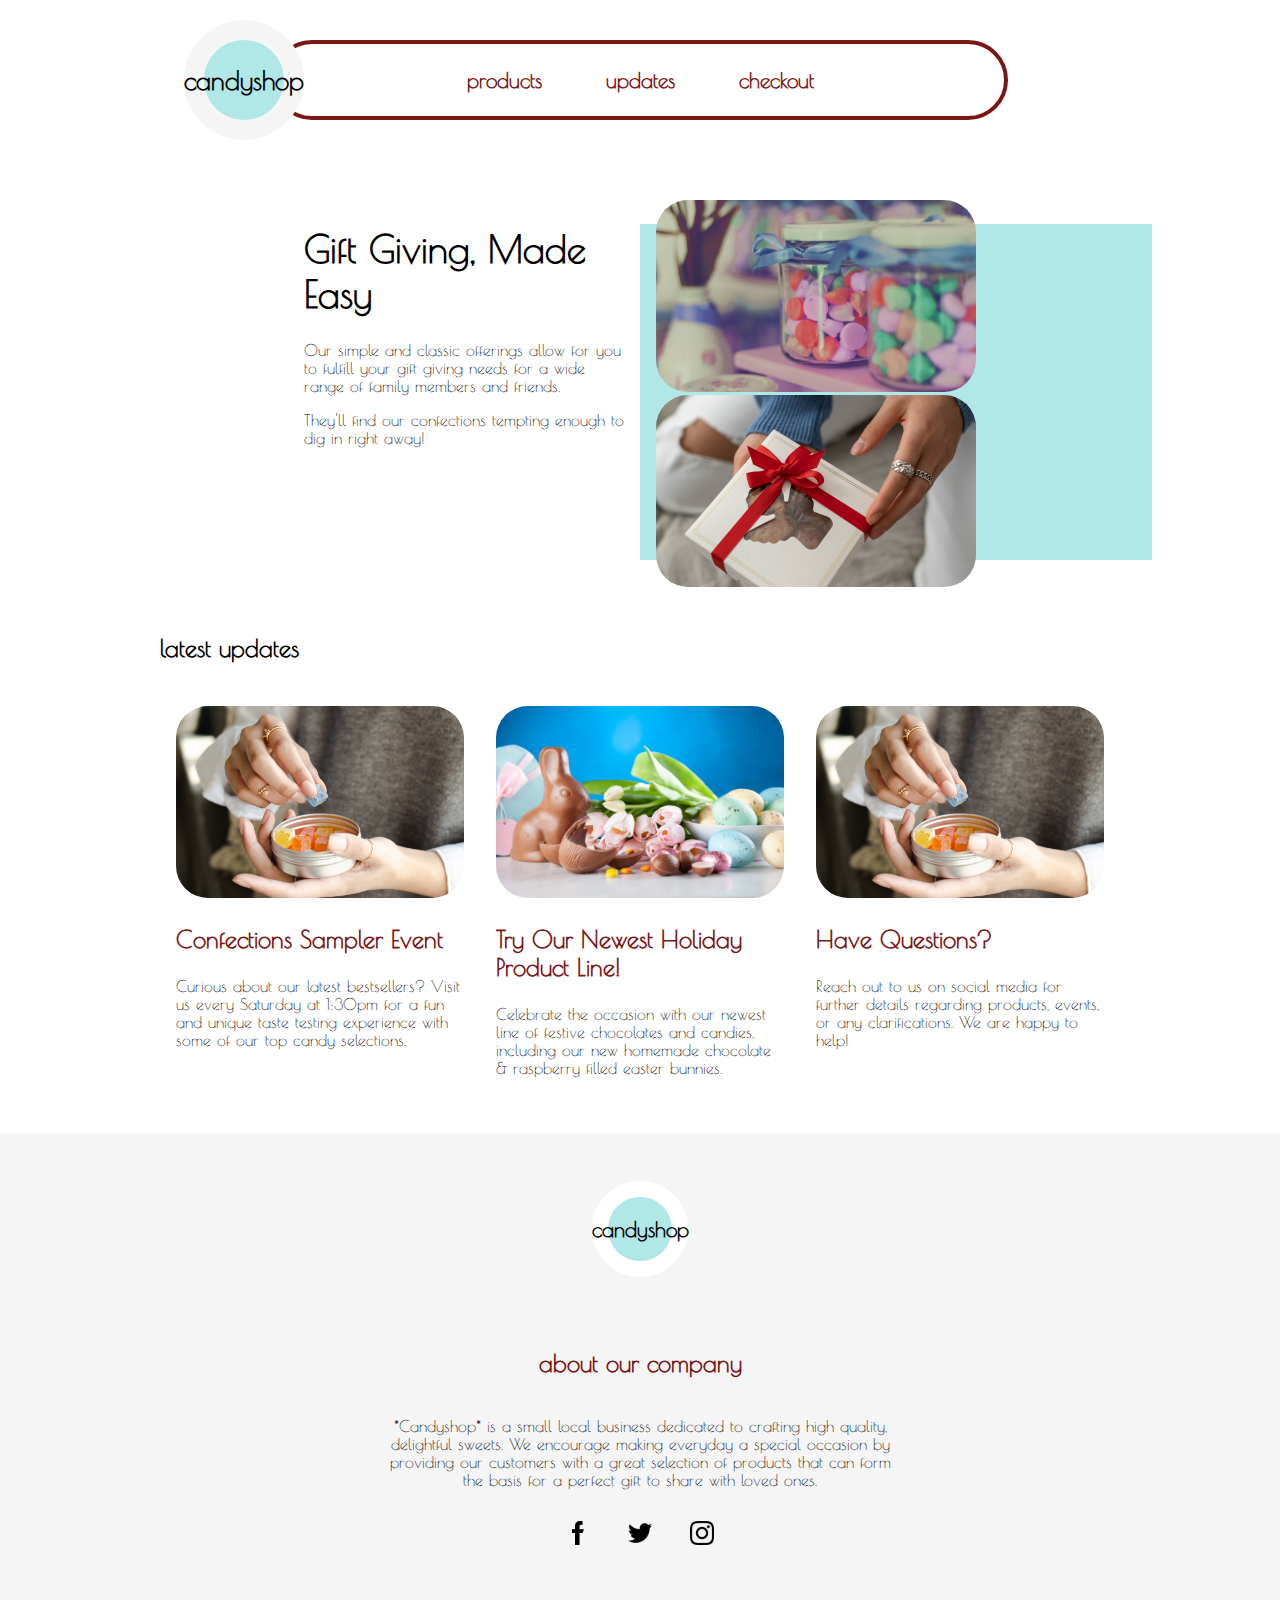
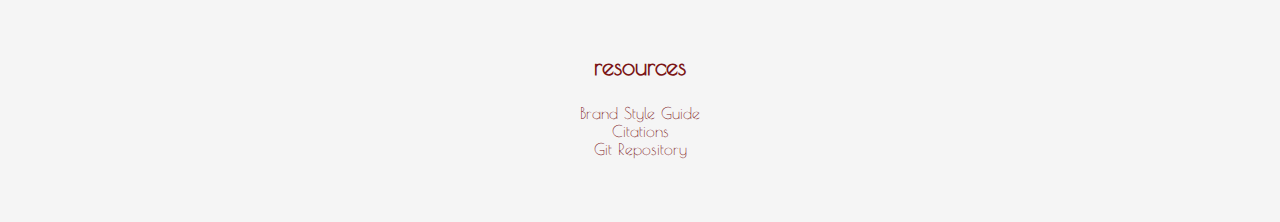
<file: 339_P02/index.html>
<!DOCTYPE html>
<html lang="en">

<head>
    <meta charset="utf-8">
    <meta name="viewport" content="width=device-width, initial-scale=1.0">
    <title>Candyshop IAT339</title>
    <link href="css/main.css" rel="stylesheet">
    <link href="css/fonts.css" rel="stylesheet">
</head>

<body>
    <header>
        <nav> 
            <a class = logo-link href="index.html">candyshop</a>
            <div class = nav-decoration>
                <a class = nav-link href="product_listing.html">products</a>
                <a class = nav-link href="index.html#updates">updates</a>
                <a class = nav-link href="checkout.html">checkout</a>
            </div>
        </nav>
    </header>

    <div class = "sidePadding">

    <div class = "container">
        <div class = index-shape></div>
        <section class="index-item">
          <h1>Gift Giving, Made Easy</h1>
          <p>Our simple and classic offerings allow for you to fulfill your gift giving needs for a wide range of family members and friends.</p>
          <p>They'll find our confections tempting enough to dig in right away!</p>
        </section>
        <section class="index-item">
            <img class=image-index src="img/candy_jars.jpg" alt="A table of small jars full of colourful candy">
            <img class=image-index src="img/giftbox.jpg" alt="A person holding out a gift box wrapped in a red bow">
        </section>
    </div>

    <!-- company updates & events section -->
    <section id = updates>
    <h2>latest updates</h2>

        <div class = "container">
            <section class="index-item">
                <img class=image-index src="img/person_holding_candyJar.jpg" alt="A guest holding a jar of gummies.">
                <h3>Confections Sampler Event</h3>
                <p>Curious about our latest bestsellers? Visit us every Saturday at 1:30pm for a fun and unique taste testing experience with some of our top candy selections.</p>
              </section>
        <section class="index-item">
            <img class=image-index src="img/easter_candy.jpg" alt="Product display of easter candy, such as chocolate eggs and a bunny">
            <h3>Try Our Newest Holiday Product Line!</h3>
            <p>Celebrate the occasion with our newest line of festive chocolates and candies, including our new homemade chocolate & raspberry filled easter bunnies.</p>
          </section>
          <section class="index-item">
            <img class=image-index src="img/person_holding_candyJar.jpg" alt="A guest holding a jar of gummies.">
            <h3>Have Questions?</h3>
            <p>Reach out to us on social media for further details regarding products, events, or any clarifications. We are happy to help! </p>
          </section>
    </div>
    </section>

    </div>

    <section class = footer-container>
        <a class = "logo-link-footer footer-item" href="index.html">candyshop</a>
        <h3 class = footer-item>about our company</h3>
        <p class = footer-item>*Candyshop* is a small local business dedicated to crafting high quality, delightful sweets. We encourage making everyday a special occasion by providing our customers with a great selection of products that can form the basis for a perfect gift to share with loved ones.</p>
        <div class = footer-item>
            <a href="https://www.flaticon.com/free-icons/facebook" title="facebook"><img class = footer-contactinfo src = "img/social-media-icons/facebook.png" alt = "Facebook icons created by Pixel perfect - Flaticon"></a>
            <a href="https://www.flaticon.com/free-icons/twitter" title="twitter"><img class = footer-contactinfo src = "img/social-media-icons/twitter.png" alt = "Twitter icons created by Pixel perfect - Flaticon"></a>
            <a href="https://www.flaticon.com/free-icons/instagram" title="instagram"><img class = footer-contactinfo src = "img/social-media-icons/instagram.png" alt = "Instagram icons created by Pixel perfect - Flaticon"></a>
        </div>
        <div class = spacer></div>
        <h3 class = footer-item>resources</h3>
        <a class = "footer-item text-link" href="styleguide.html">Brand Style Guide</a>
        <a class = "footer-item text-link" href="styleguide.html#citations">Citations</a>
        <a class = "footer-item text-link" href="https://github.com/jc8880/IAT339.git">Git Repository</a>
        <div class = spacer></div>
    </section>
</body>

</html>
</file>
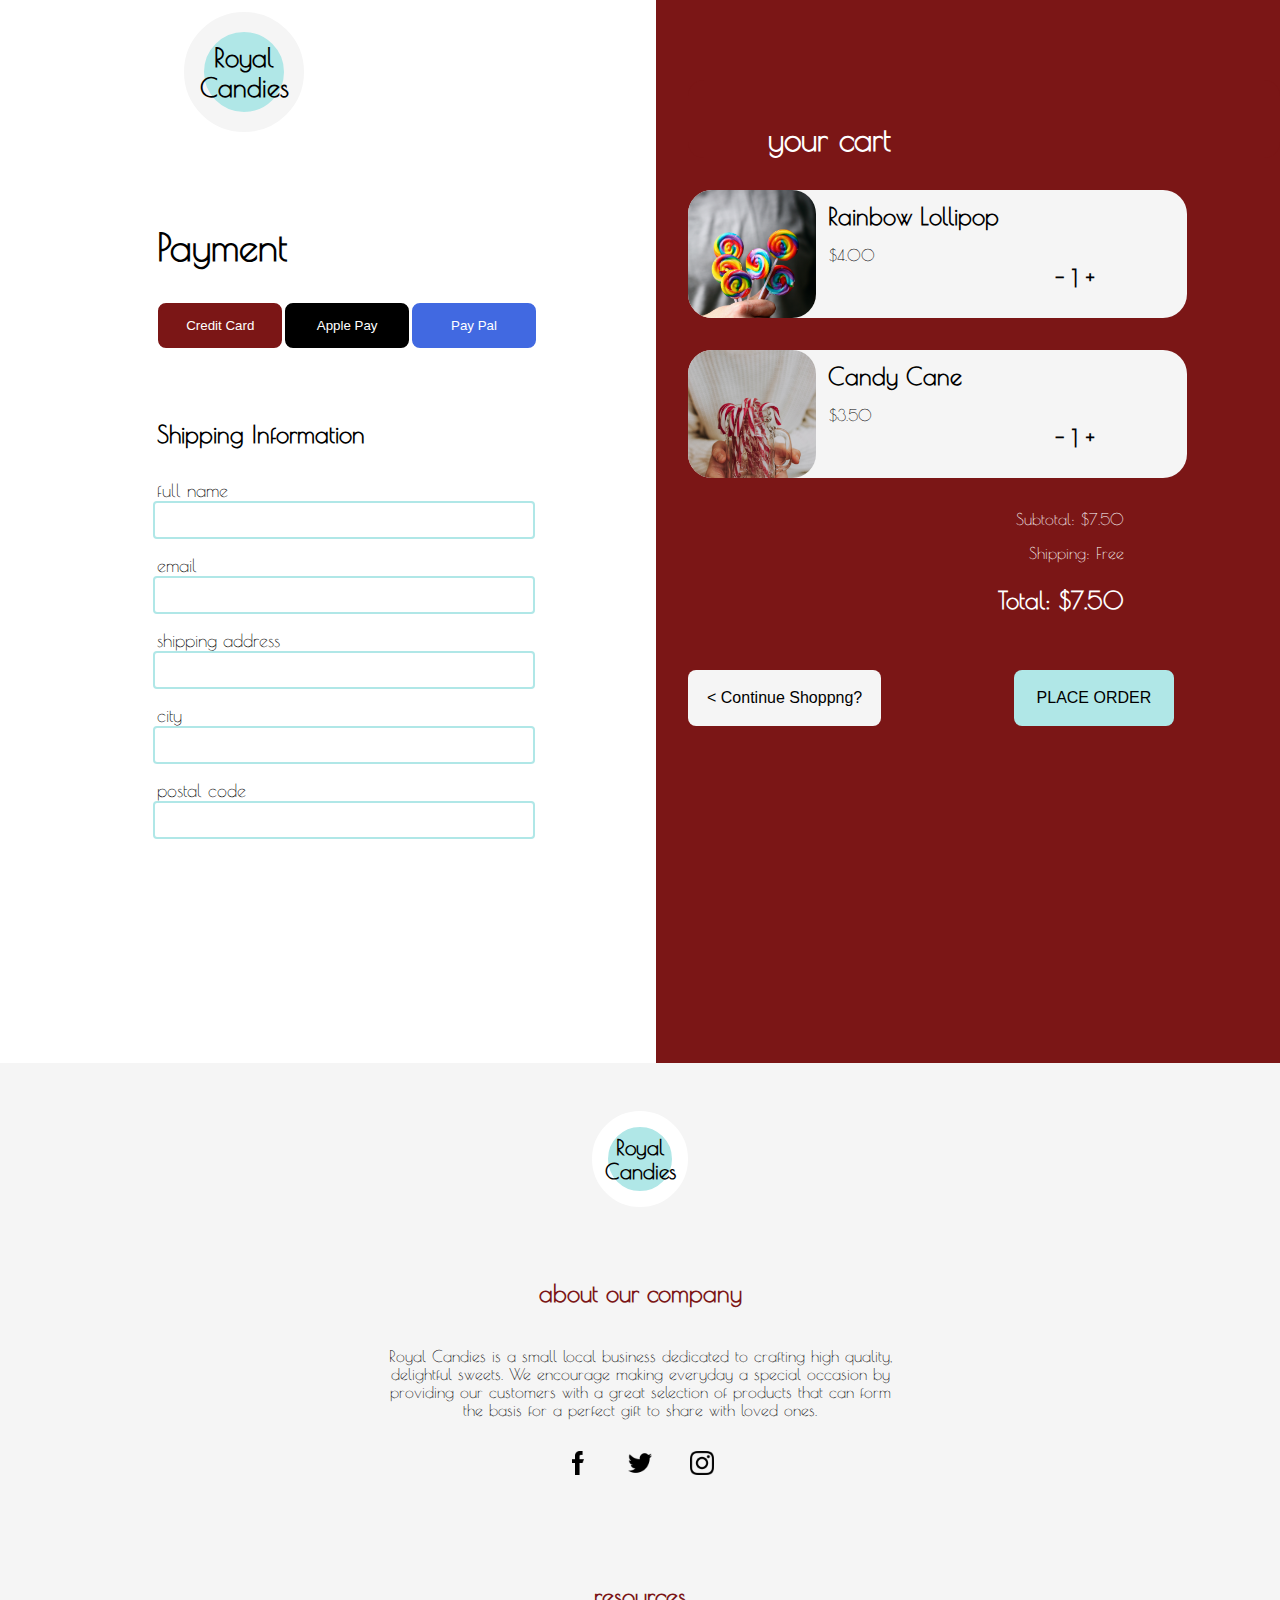
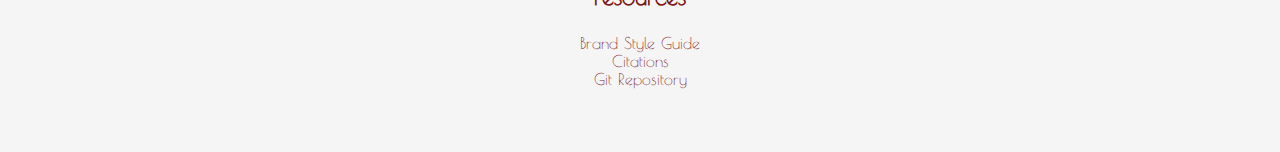
<file: 339_P02/checkout.html>
<!DOCTYPE html>
<html lang="en">

<head>
    <meta charset="utf-8">
    <meta name="viewport" content="width=device-width, initial-scale=1.0">
    <title>Checkout - Royal Candies</title>
    <link href="css/main.css" rel="stylesheet">
    <link href="css/fonts.css" rel="stylesheet">
</head>

<body>
    <!-- <header>
        <nav>
            <a class=logo-link href="index.html">Royal Candies</a>

        </nav>
    </header> -->

    <section class=checkoutContainer>
        <div class="checkoutPayment shipping">
            <div class=spacer></div>
            <a class=logo-link href="index.html">Royal Candies</a>
            <div class=logoSpacer></div>

            <h1 class=align>Payment</h1>

            <div class="align checkoutoptions">
                <button class="checkoutbutton creditCard">Credit Card</button>
                <button class="checkoutbutton applePay">Apple Pay</button>
                <button class="checkoutbutton paypal">Pay Pal</button>
            </div>
            <div class=spacer></div>
            <form>
                <h2 class="align subHeader">Shipping Information</h2>
                <label class="input-label align" for="shippingfullname">full name</label>
                <input class="input-box shippingInput" id="shippingfullname" name="shippingfullname">
                <label class="input-label  align" for="shippingemail">email</label>
                <input class="input-box shippingInput" id="shippingemail" name="shippingemail">
                <label class="input-label  align" for="shippingaddress">shipping address</label>
                <input class="input-box shippingInput" id="shippingaddress" name="shippingaddress">
                <label class="input-label  align" for="city">city</label>
                <input class="input-box shippingInput" id="city" name="city">
                <label class="input-label  align" for="postalcode">postal code</label>
                <input class="input-box shippingInput" id="postalcode" name="postalcode">
            </form>
            <div class=spacer></div>

            <div class=logoSpacer></div>

        </div>

        <div class="checkoutBg">
            <h2 class="cartTitle h2background">your cart</h2>
            <div class=imgContainer>
                <img class=checkoutImg src="img/rainbowLollipops.jpg" alt="A hand holding a bunch of colourful lollipops">
                <div class=product-brief-block>
                    <h3 class=product-brief-title>Rainbow Lollipop</h3>
                    <p class=product-brief-price>$4.00</p>
                    <p class=product-brief-count> <b> - 1 + </b>
                    <p>
                </div>
            </div>

            <div class=imgContainer>
                <img class=checkoutImg src="img/candyCaneJar.jpg" alt="A person holding out a clear jar of candy canes">
                <div class=product-brief-block>
                    <h3 class=product-brief-title>Candy Cane</h3>
                    <p class=product-brief-price>$3.50</p>
                    <p class=product-brief-count> <b> - 1 + </b>
                    <p>
                </div>
            </div>
            <div class=checkout-price>
                <p class=orderText>Subtotal: $7.50</p>
                <p class=orderText>Shipping: Free</p>
                <h3 class=orderText>Total: $7.50</h3>
                <div class=orderbuttons>
                    <a class="orderBtn continueshopping" href=product_listing.html> &lt Continue Shoppng?</a>
                    <a class="orderBtn placeorder" href="index.html">PLACE ORDER</a>
                </div>
                <div class=logoSpacer></div>


            </div>
        </div>

    </section>


    <section class=footer-container>
        <a class="logo-link-footer footer-item" href="index.html">Royal Candies</a>
        <h3 class=footer-item>about our company</h3>
        <p class=footer-item>Royal Candies is a small local business dedicated to crafting high quality, delightful sweets. We encourage making everyday a special occasion by providing our customers with a great selection of products that can form the basis for a perfect gift to share with loved ones.</p>
        <div class=footer-item>
            <a href="https://www.flaticon.com/free-icons/facebook" title="facebook"><img class=footer-contactinfo src="img/social-media-icons/facebook.png" alt="Facebook icons created by Pixel perfect - Flaticon"></a>
            <a href="https://www.flaticon.com/free-icons/twitter" title="twitter"><img class=footer-contactinfo src="img/social-media-icons/twitter.png" alt="Twitter icons created by Pixel perfect - Flaticon"></a>
            <a href="https://www.flaticon.com/free-icons/instagram" title="instagram"><img class=footer-contactinfo src="img/social-media-icons/instagram.png" alt="Instagram icons created by Pixel perfect - Flaticon"></a>
        </div>
        <div class=spacer></div>
        <h3 class=footer-item>resources</h3>
        <a class="footer-item text-link" href="styleguide.html">Brand Style Guide</a>
        <a class="footer-item text-link" href="styleguide.html#citations">Citations</a>
        <a class="footer-item text-link" href="https://github.com/jc8880/IAT339.git">Git Repository</a>
        <div class=spacer></div>
    </section>
</body>

</html>
</file>
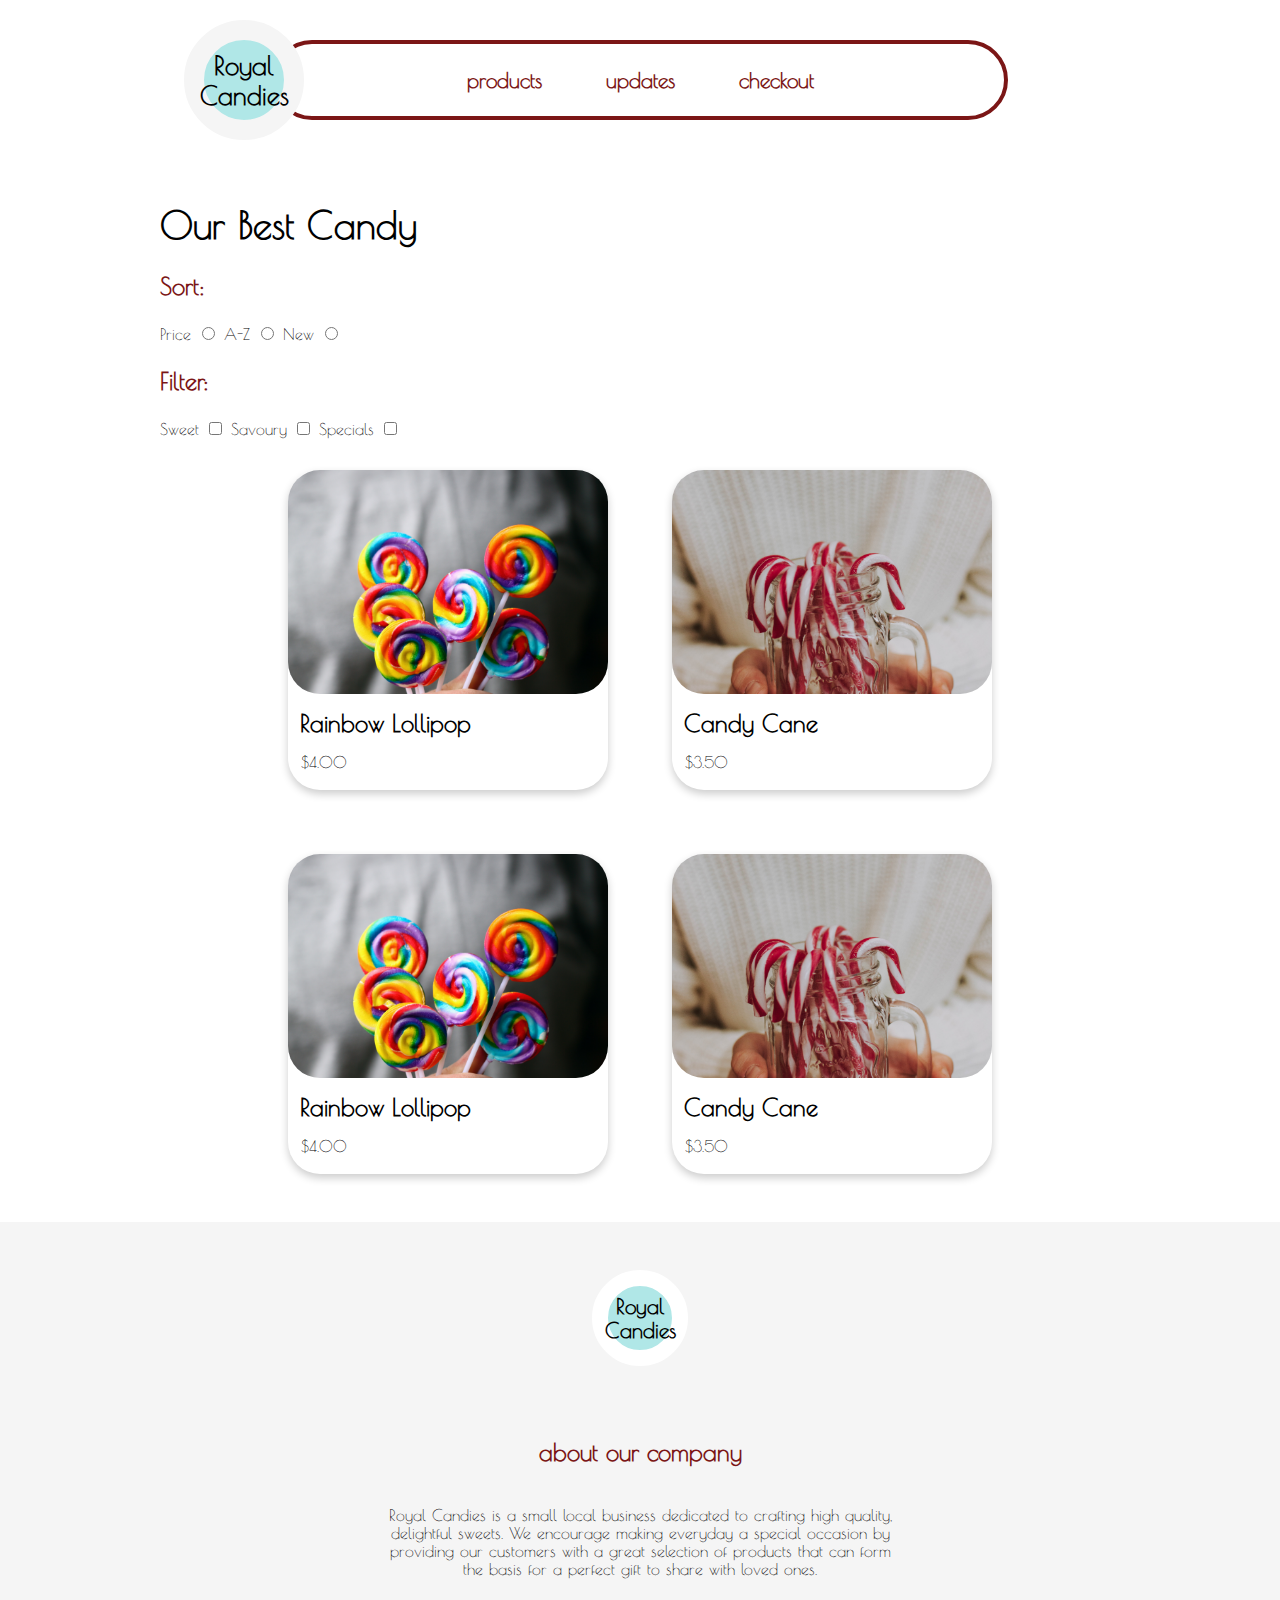
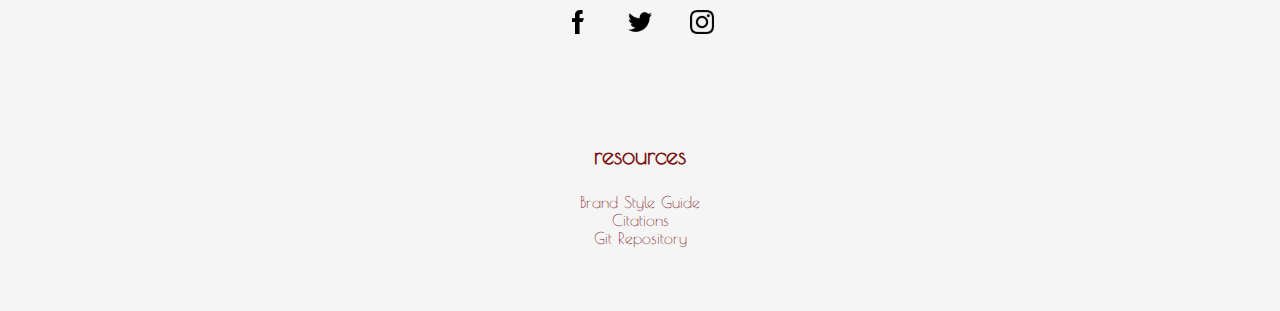
<file: 339_P02/product_listing.html>
<!DOCTYPE html>
<html lang="en">

<head>
    <meta charset="utf-8">
    <meta name="viewport" content="width=device-width, initial-scale=1.0">
    <title>Products - Royal Candies</title>
    <link href="css/main.css" rel="stylesheet">
    <link href="css/fonts.css" rel="stylesheet">
</head>

<body>
    <header>
        <nav>
            <a class=logo-link href="index.html">Royal Candies</a>
            <div class=nav-decoration>
                <a class=nav-link href="product_listing.html">products</a>
                <a class=nav-link href="index.html#updates">updates</a>
                <a class=nav-link href="checkout.html">checkout</a>
            </div>
        </nav>
    </header>

    <div class="sidePadding">

        <h1> Our Best Candy</h1>
        <div id=shop-filter-section>
            <form>
                <h3>Sort:</h3>
                <label for="price">Price</label>
                <input type="radio" id="price" name="sortbuttons">
                <label for="A-Z">A-Z</label>
                <input type="radio" id="A-Z" name="sortbuttons">
                <label for="New">New</label>
                <input type="radio" id="New" name="sortbuttons">

                <h3>Filter:</h3>
                <label for="Sweet">Sweet</label>
                <input type="checkbox" id="Sweet" name="filterbuttons">
                <label for="Savoury">Savoury</label>
                <input type="checkbox" id="Savooury" name="filterbuttons">
                <label for="Specials">Specials</label>
                <input type="checkbox" id="Specials" name="filterbuttons">

            </form>
        </div>

        <div name=shop-item-section>
            <!--https://mir-s3-cdn-cf.behance.net/project_modules/fs/ee21bc50628037.58d505da20a13.jpg-->
            <div class=product-list>
                <div class="product-card">
                    <a href="#imagelink"><img class=imagelink-product src="img/rainbowLollipops.jpg" alt="A hand holding a bunch of colourful lollipops"></a>
                    <h4 class=product-title>Rainbow Lollipop</h4>
                    <p class=product-price>$4.00</p>
                    <div class="product-overlay">
                        <a class="product-jump" ; href="productdetail_RainbowLolipop.html"></a>
                        <p class="product-text">Assorted</p>
                        <p class="product-text">Fruit</p>
                        <p class="product-text">Flavour</p>
                    </div>

                </div>

                <div class="product-card">
                    <a href="#imagelink"><img class=imagelink-product src="img/candyCaneJar.jpg" alt="A person holding out a clear jar of candy canes"></a>
                    <h4 class=product-title>Candy Cane</h4>
                    <p class=product-price>$3.50</p>
                    <div class="product-overlay">
                        <a class="product-jump" ; href="productdetail_Candycane.html"></a>
                        <p class="product-text">Holiday Special:</p>
                        <p class="product-text">Chocolate &</p>
                        <p class="product-text">Peppermint</p>
                    </div>

                </div>

                <div class="product-card">
                    <a href="#imagelink"><img class=imagelink-product src="img/rainbowLollipops.jpg" alt="A hand holding a bunch of colourful lollipops"></a>
                    <h4 class=product-title>Rainbow Lollipop</h4>
                    <p class=product-price>$4.00</p>
                    <div class="product-overlay">
                        <a class="product-jump" ; href="productdetail_RainbowLolipop.html"></a>
                        <p class="product-text">Assorted</p>
                        <p class="product-text">Fruit</p>
                        <p class="product-text">Flavour</p>
                    </div>

                </div>

                <div class="product-card">
                    <a href="#imagelink"><img class=imagelink-product src="img/candyCaneJar.jpg" alt="A person holding out a clear jar of candy canes"></a>
                    <h4 class=product-title>Candy Cane</h4>
                    <p class=product-price>$3.50</p>
                    <div class="product-overlay">
                        <a class="product-jump" ; href="productdetail_Candycane.html"></a>
                        <p class="product-text">Holiday Special:</p>
                        <p class="product-text">Chocolate &</p>
                        <p class="product-text">Peppermint</p>
                    </div>
                </div>
            </div>
        </div>

    </div>

    <section class=footer-container>
        <a class="logo-link-footer footer-item" href="index.html">Royal Candies</a>
        <h3 class=footer-item>about our company</h3>
        <p class=footer-item>Royal Candies is a small local business dedicated to crafting high quality, delightful sweets. We encourage making everyday a special occasion by providing our customers with a great selection of products that can form the basis for a perfect gift to share with loved ones.</p>
        <div class=footer-item>
            <a href="https://www.flaticon.com/free-icons/facebook" title="facebook"><img class=footer-contactinfo src="img/social-media-icons/facebook.png" alt="Facebook icons created by Pixel perfect - Flaticon"></a>
            <a href="https://www.flaticon.com/free-icons/twitter" title="twitter"><img class=footer-contactinfo src="img/social-media-icons/twitter.png" alt="Twitter icons created by Pixel perfect - Flaticon"></a>
            <a href="https://www.flaticon.com/free-icons/instagram" title="instagram"><img class=footer-contactinfo src="img/social-media-icons/instagram.png" alt="Instagram icons created by Pixel perfect - Flaticon"></a>
        </div>
        <div class=spacer></div>
        <h3 class=footer-item>resources</h3>
        <a class="footer-item text-link" href="styleguide.html">Brand Style Guide</a>
        <a class="footer-item text-link" href="styleguide.html#citations">Citations</a>
        <a class="footer-item text-link" href="https://github.com/jc8880/IAT339.git">Git Repository</a>
        <div class=spacer></div>
    </section>
</body>

</html>
</file>
<file: 339_P02/css/main.css>
body {
    font-family: "poiret one", tahoma, sans-serif;
    margin: 0;
}

.sidePadding {
    padding: 1rem 10rem;
}

@media screen and (max-width:65rem) {
    .sidePadding {
        padding: 1rem 3rem;
    }
}

.spacer {
    /* add space in between items */
    margin: 2rem;
}

.productDetail-spacer {
    /* add space in between items */
    margin: 6rem;
}

.noWrapRadio > span {
    /* Code referenced from: https://stackoverflow.com/questions/6714414/keep-radio-buttons-with-their-labels-on-line-breaks */
    white-space: nowrap;
    font-weight: 600;
    font-size: small;
}

/* HEADER & NAVIGATION */
header {
    padding: 2rem;
}

.logo-link {
    position: absolute;
    margin-left: 9.5rem;

    width: 5rem;
    height: 5rem;
    background-color: #b0e7e7;
    border: solid;
    border-radius: 10rem;
    border-width: 1.25rem;
    border-color: whitesmoke;
    margin-top: -1.25rem;
    font-size: 1.6rem;
    font-weight: bold;
    color: black;
    text-align: center;
    text-decoration: none;

    display: flex;
    align-items: center;
    justify-content: center;
}

.nav-decoration {
    border: solid;
    border-color: #7b1616;
    border-width: 0.25rem;
    border-radius: 2.5rem;
    display: flex;
    flex-wrap: wrap;
    justify-content: center;
    margin: 0.5rem 15rem;
}

.nav-link {
    display: inline-block;
    font-size: 1.3rem;
    font-weight: bold;
    padding: 1.5rem 2rem;
    border-radius: 0.75rem;
    color: #7b1616;
    text-decoration: none;
    transition-duration: 0.2s;
}

a.nav-link:hover,
a.nav-link:focus {
    color: white;
    background: #7b1616;
}

@media screen and (max-width:65rem) {
    .nav-decoration {
        border: none;
        display: inline-block;
        flex-wrap: wrap;

        margin: 0.5rem 0.5rem;
        margin-left: 30%;
    }

    header {
        padding: 2rem;
        background-color: #7b1616;
    }

    .nav-link {
        display: inline-block;
        font-size: 1.3rem;
        font-weight: bold;
        padding: 1.5rem 2rem;
        border-radius: 0.75rem;
        color: white;
        text-decoration: none;
        transition-duration: 0.2s;
    }

    a.nav-link:hover,
    a.nav-link:focus {
        color: black;
        background: whitesmoke;
    }

    .logo-link {
        position: absolute;
        margin-left: 0rem;

        width: 4rem;
        height: 4rem;
        background-color: #b0e7e7;
        border: solid;
        border-radius: 5rem;
        border-width: 1rem;
        border-color: whitesmoke;
        margin-top: -0.5rem;
        font-size: 1.25rem;
        font-weight: bold;
        color: black;
        text-align: center;

        display: flex;
        align-items: center;
        justify-content: center;
    }
}

@media screen and (max-width:25rem) {
    .nav-decoration {
        border: none;
        display: inline-block;
        flex-wrap: wrap;

        margin: 0.5rem 0.5rem;
        margin-left: 50%;
    }
}

/* END OF HEADER & NAVIGATION */

/* INDEX PAGE CONTENT */
.index-item {
    max-width: 20rem;
    padding: 1.5rem 1rem;
    flex: 1;
}

.index-title {
    max-width: 80%;
}

img.image-index {
    border-radius: 2rem;
    position: relative;
    height: 12rem;
    width: 100%;
    /* Code from https://www.digitalocean.com/community/tutorials/css-cropping-images-object-fit */
    object-fit: cover;
}

.index-shape {
    position: absolute;
    margin-left: 40%;
    margin-top: 3rem;
    width: 40%;
    height: 21rem;
    background-color: #b0e7e7;
    z-index: -1;
}

@media screen and (max-width:40rem) {
    .index-item {
        padding: 0.5rem;
        flex: 1;
        min-width: 100%;
    }

    .index-shape {
        position: absolute;
        height: 25rem;
        width: 100%;
        margin: 0;
        background-color: #b0e7e7;
        z-index: -1;
    }
}

/* END OF INDEX PAGE CONTENT */

/* FLEXBOX */
/* Code retrieved from in class lecture week 3 */
.container {
    display: flex;
    justify-content: center;
    flex-direction: row;
    flex-wrap: wrap;
}

.item {
    padding-left: 4rem;
    padding-right: 4rem;
    padding-top: 3rem;
    padding-bottom: 2rem;
    max-width: 50%;

    flex: 1;

    /* Code retrieved from https://stackoverflow.com/questions/43691890/css-flexbox-max-column-number */
    flex-basis: 30%;
}

.listing-item-bg {
    padding-left: 3rem;
    padding-right: 3rem;
    padding-top: 3rem;
    padding-bottom: 2rem;
    max-width: 25%;
    flex: 1;
    /* Code retrieved from https://stackoverflow.com/questions/43691890/css-flexbox-max-column-number */
    flex-basis: 15%;
    background-color: whitesmoke;
    border-radius: 0.5rem;
    margin: 0.5rem;

}

.listing-item {
    padding-left: 3rem;
    padding-right: 3rem;
    padding-top: 3rem;
    padding-bottom: 2rem;
    max-width: 25%;
    flex: 1;
    /* Code retrieved from https://stackoverflow.com/questions/43691890/css-flexbox-max-column-number */
    flex-basis: 15%;
    border-radius: 0.5rem;
    margin: 0.5rem;
}

.add_border {
    border-radius: 0.5rem;
    border: solid;
    border-color: #b0e7e7;
    padding: 0.25rem;
    margin-bottom: 0.5rem;
}

.submit {
    margin-top: 2rem;
    background-color: #7b1616;
    border-style: solid;
    border-width: 0.2rem;
    border-color: transparent;
    padding: 1rem;
    border-radius: 0.5rem;
    color: white;
    text-decoration: none;
    box-sizing: border-box;
    transition-duration: 0.2s;
    text-align-last: center;

}

.detail {

    margin-top: 2rem;
    background-color: #b0e7e7;
    border-style: solid;
    border-color: transparent;
    border-width: thin;
    border-radius: 0.5rem;
    color: white;
    padding: 0rem;
    text-decoration: none;
    box-sizing: border-box;
    transition-duration: 0.3s;

}

.detail[open] {
    /* Code retrieved from https://developer.mozilla.org/en-US/docs/Web/HTML/Element/details */
    padding: 1rem;
    padding-top: 0;
}


.submitreview {
    background-color: #b0e7e7;
    border-style: solid;
    border-color: transparent;
    padding: 1rem 2.5rem;
    /* margin-left: 40%; */
    border-width: 0.15rem;
    border-radius: 0.5rem;
    color: black;
    text-decoration: none;
    box-sizing: border-box;
    transition-duration: 0.2s;
    width: 100%;
    height: 5rem;
}

.submitreview:hover,
.submitreview:focus {
    transition-duration: 0.75s;
    border-color: #7b1616;
}

.submit:hover,
.submit:focus {
    background-color: whitesmoke;
    transition-duration: 0.5s;
    color: #7b1616;
    border-width: 0.2rem;
    border-style: solid;
    border-color: #7b1616;
    transform: scale(1.05, 1.05);

}

textarea {
    font-family: sans-serif;
}

.center {
    float: right;
    margin-right: 50%;
}

.item-img {
    width: 6rem;
    display: block;
    /* code retrieved from https://www.freecodecamp.org/news/html-center-image-css-align-img-center-example/ */
    margin: 0 auto;
}


.element {
    /* padding-bottom: 2rem; */

    border-color: black;
    border-top-width: 0.15rem;
    border-top-style: solid;
    color: black;


    /* background-color: #B0DBEC;
  border-radius: 0.75rem;
  margin-bottom: 3rem; */
}

h1 {
    font-size: 240%;
    /* max-width: 80%; */
}

h2 {
    color: black;
}

.h2background {
    color: white;
    padding-left: 5rem;
    padding-top: 2.5rem;
    margin-top: 8rem;
    background-color: #7b1616;
    border-radius: 1rem;
    font-size: 2rem;
}

h3 {
    color: #7b1616;
    font-size: 150%;
}

h4 {
    color: black;
    max-width: 50rem;
    margin-top: -0.01rem;
    padding-left: 0.25rem;
}

p {
    max-width: 50rem;
}

.text-link {

    color: #7b1616;
    word-wrap: break-word;
    text-decoration: none;
    transition-duration: 0.1s;

}

.text-link:hover,
.text-link:focus {
    /* Code referenced from existing template code */
    transition-property: color;
    transition-duration: 0.1s;
    font-size: 101%;
    text-decoration: underline;

}

.img-link-hover:hover,
.img-link-hover:focus {
    /* Code referenced from existing template code */
    transition-duration: 0.2s;
    opacity: 50%;
}

code {
    background-color: seashell;
    display: block;
    font-size: 85%;
    /* border: solid;
  border-width: 0.05rem;
  border-radius: 0.5rem; */
    padding: 0.25rem;
    /* code references https://www.w3docs.com/snippets/css/how-to-wrap-words-in-a-div-tag-with-css.html#:~:text=Add%20CSS%20Set%20the%20white-space%20property%20to%20%22pre-wrap%22.,Use%20the%20word-wrap%20property%20with%20the%20%22break-word%22%20value. */
    word-wrap: break-word;
}

.rendered {
    margin-top: 2rem;
    border: solid;
    border-width: 0.2rem;
    border-radius: 0.25rem;
    border-color: #b0e7e7;
    padding: 0.5rem;
}






.input-box {
    border-width: 0;
    outline: 0;
    background-color: transparent;
    border: 0.13rem solid #b0e7e7;
    border-radius: 0.25rem;
    display: flex;
    width: 60%;
    min-width: 2rem;
    color: black;
    font-size: 80%;
    height: 2rem;
}

.input-box-quantity {
    border-width: 0;
    outline: 0;
    background-color: white;
    border: 0.13rem solid #b0e7e7;
    border-radius: 0.25rem;
    display: flex;
    width: 3rem;
    height: 1.5rem;
    color: black;
    font-size: 80%;
    margin: 1rem 0rem;
}

.input-label {
    font-size: 110%;
    color: black;
    margin-right: 0.5em;

}

.input-box:hover,
.input-box:focus {
    transition-duration: 0.75s;
    background-color: whitesmoke;
    border-color: #7b1616;
}

.input-box-quantity:hover,
.input-box-quantity:focus {
    transition-duration: 0.75s;
    background-color: whitesmoke;
    border-color: #7b1616;
}


/*Start of narrow screen actives )
    ###################################################################################################################################################################
    
    */


@media screen and (max-width:60rem) {
    body {
        font-family: "poiret one", tahoma, sans-serif;
        margin: 0;
    }

    .item {
        padding-left: 2rem;
        padding-right: 2rem;
        padding-top: 3rem;
        padding-bottom: 2rem;
        max-width: 100%;
        min-width: 55%;
        flex: 1;
        /* Code retrieved from https://stackoverflow.com/questions/43691890/css-flexbox-max-column-number */
        flex-basis: 30%;
    }

    .listing-item-bg {
        padding-left: 3rem;
        padding-right: 3rem;
        padding-top: 3rem;
        padding-bottom: 2rem;
        max-width: 100%;
        flex: 1;
        /* Code retrieved from https://stackoverflow.com/questions/43691890/css-flexbox-max-column-number */
        flex-basis: 15%;
        background-color: rgb(238, 238, 238);
        border-radius: 0.5rem;
        margin: 0.5rem;

    }

    .listing-item {
        padding-left: 3rem;
        padding-right: 3rem;
        padding-top: 3rem;
        padding-bottom: 2rem;
        max-width: 100%;
        flex: 1;
        /* Code retrieved from https://stackoverflow.com/questions/43691890/css-flexbox-max-column-number */
        flex-basis: 15%;
        border-radius: 0.5rem;
        margin: 0.5rem;
    }

    h1 {
        font-size: 170%;
        max-width: 100%;
    }

    .checkoutBg {
        padding-left: 13%;
    }

    .product-container {

        flex-direction: column-reverse;
        flex-grow: 2;
        margin: 1rem;
        max-width: 100%;
        align-items: stretch;
    }



    .product-img {
        max-width: 100%;
        flex-basis: 50em;
    }

    .product-details {
        max-width: 100%;
        margin-left: 5%
    }

    .product-brief {

        background-color: whitesmoke;
        max-width: 100%;
        min-width: 25em;
    }

    .shippingaligntext {
        width: 50%;
        margin: 0.6rem;

        flex-basis: 100%;
        float: right;
        text-align: right;
    }

    .checkoutbutton {
        max-width: 100%;

    }

    .checkoutoptions {
        flex-direction: column;

    }

    .orderBtn {
        display: flex;
        justify-content: center;
        max-width: 80%;
    }

    .checkoutContainer {
        flex-direction:column;
    }

    .orderbuttons{
        flex-direction: column;
        margin-right: 0;
    }
    /*end of @media screen and (max-width:60rem) narrow actives
    ###################################################################################################################################################################
    
    */
}

/*  wide actives */
@media screen and (min-width:60rem) {
    .product-details {
        max-width: 100%;
        position: sticky;
        top: 20%;
        margin-top: 10%;
    }

    .product-brief {

        background-color: whitesmoke;
        max-width: 70%;
        /* align-self: ; */
    }

    .shippingaligntext {


        margin: 0 50%;
        max-width: 100%;
        flex-grow: 0.5;

    }

    .checkoutbutton {
        max-width: 30%;
    }
    
    .checkoutContainer {
        flex-direction: row;
    }
    .orderbuttons{
         margin-right: 17%;
    }

}




/* PRODUCT LISTING (COFFEE SHOP VARIATION) */
.product-list {
    display: flex;
    flex-wrap: wrap;
    justify-content: center;
}

.product-card {
    flex-basis: 100%;
    flex-grow: 0;
    border-radius: 2em;
    margin: 2em;
    background-color: white;
    box-shadow: 0 4px 8px 0 rgba(0, 0, 0, 0.2);
    transition: 0.3s;
    max-width: 20em;
    height: 20em;
    position: relative;
    transition: all 0.3s ease-in-out;
}

img.imagelink-product {
    border-radius: 2rem;
    max-width: 100%;
    position: relative;
    max-height: 70%;
    height: 70%;
    width: 100%;
    object-fit: cover;
}

.product-title {
    margin: 0.1em 0;
    margin-top: 0.5em;
    padding-left: 0.5em;
    font-size: 1.5em;
    color: black;
    transition: all 0.3s ease-in-out;
}

.product-price {
    /* color: ; */
    margin-left: 0.8em;
}

.product-overlay {
    position: absolute;
    top: 0;
    left: 0;
    width: 100%;
    height: 100%;
    border-radius: 1em;
    background-color: rgba(0, 0, 0, 0.7);
    color: white;
    display: flex;
    align-items: center;
    justify-content: center;
    flex-direction: column;

    opacity: 0;
    transition: all 0.3s;

    font-size: 2em;
}

.product-jump {
    position: absolute;
    top: 0;
    left: 0;
    width: 100%;
    height: 100%;
    border-radius: 1em;
    background-color: rgba(0, 0, 0, 0.7);
    color: white;
    align-items: center;
    justify-content: center;
    flex-direction: column;

    opacity: 0;
    transition: all 0.3s;

    font-size: 2em;
}

.product-text {
    width: auto;
    display: flex;
    margin: 0;
    text-align: justify;
}

.product-card:hover .product-overlay {
    opacity: 1;
}

.product-card:hover {
    box-shadow: 0 8px 16px 0 rgba(0, 0, 0, 0.6);
    transform: translateY(-1em);
    transform: scale(1.01, 1.01);
}

.product-section-title {
    text-align: center;
    padding-top: 1rem;
}

.product-section-h2 {
    text-align: center;
    font-size: 1.25rem;
}

.product-container-item {
    max-width: 20rem;
    padding: 0.75rem;
    flex: 1;
    font-size: 85%;
}

/* CHECKOUT (COFFEE SHOP VARIATION) */

.checkoutContainer {
    display: flex;
    flex-wrap: wrap;
  
    justify-content: center;
}

.checkoutpayment {
    flex-grow: 1;
    width: 50%;
}

.checkoutBg {
    background-color: #7b1616;
    flex: 1;
    order: 2;
}

.shipping {
    padding-left: 2rem;
}

.shippingInput {
    display: block;
    margin: auto;
    margin-bottom: 1rem;
}

.checkoutoptions {
    display: flex;
    flex-wrap: wrap;
}

.checkoutbutton {
    display: flex;
    padding: 0.75rem;
    margin: 0.5rem 0.1rem;
    color: white;
    text-decoration: none;
    border-radius: 0.5rem;
    border-style: solid;
    border-width: 0.2rem;
    min-width: 7rem;
    max-width: 100%;
    flex-basis: 33%;
    flex: 1;
    flex-direction: row;
    flex-wrap: wrap;
    justify-content: center;


}


.creditCard {

    background-color: #7b1616;

    border-color: #7b1616;

}

.applePay {

    background-color: black;

    border-color: black;


}

.paypal {

    background-color: royalblue;

    border-color: royalblue;


}

.creditCard:hover,
.creditCardBtn:focus {
    transition-duration: 0.5s;
    border-color: white;
}

.applePay:hover,
.applepay:focus {
    transition-duration: 0.5s;
    border-color: white;
}

.paypal:hover,
.paypal:focus {
    transition-duration: 0.5s;
    border-color: white;
}

.align {
    margin-left: 20%;
    margin-right: 19%;
}

.subHeader {
    margin-top: 4rem;
    margin-bottom: 2rem;
}



.logoSpacer {
    margin: 14rem;
}

.imgContainer {
    display: flex;
    background-color: whitesmoke;
    margin: 2rem;
    border-radius: 1.5rem;
    width: 80%;
}

.checkoutImg {
    width: 8rem;
    height: 8rem;
    object-fit: cover;
    border-radius: 1.5rem;
}

.cartTitle {
    color: white;
    margin-left: 2rem;
    margin-top: 5rem;
}

.orderBtn {
    font-family: sans-serif;
    margin-left: 2rem;



    padding: 1rem;
    border-radius: 0.5rem;
    border: none;
    margin-top: 2rem;
    background-color: #b0e7e7;
    border-style: solid;
    border-width: 0.2rem;
    border-color: transparent;

    border-radius: 0.5rem;
    color: black;
    text-decoration: none;
    box-sizing: border-box;
    transition-duration: 0.2s;
    text-align-last: center;
}

.orderBtn:hover,
.orderBtn:focus {
    transition-duration: 0.5s;
    background-color: white;
    color: #7b1616
}

.continueshopping{
 min-width: 12rem;
    background-color: whitesmoke;
    
}

.placeorder{
  min-width: 10rem;
}


.orderText {
    color: white;
    text-align: right;
    margin-right: 25%;
}

.checkoutPayment {
    flex: 1;
    order: 1;
}

.seperatetop {
    margin-top: 11em;
}

img.imagelink-productbrief {
    position: relative;
    border-radius: 2rem;
    max-width: 100%;
    max-height: 100%;
    min-width: 12em;
    background-color: whitesmoke;
    object-fit: cover;


}

.product-brief {
    border-radius: 2rem;

    display: inline-flex;


    max-height: 10em;
    align-self: center;
    margin: 0.5rem;
}

.product-brief-title {
    margin: 0.1em 0;
    margin-top: 0.5em;
    padding-left: 0.5em;
    font-size: 1.5em;
    color: black;
    transition: all 0.3s ease-in-out;
}

.product-brief-text {
    margin-top: 0.5em;
    font-size: 1.5em;
    color: black;
    transition: all 0.3s ease-in-out;
}

.product-brief-block {
    flex-basis: 5em;
    flex-grow: 1;
}

.product-brief-price {
    margin-left: 0.8em;
}

.product-brief-count {
    font-size: 1.5rem;
    margin-right: 25%;
    margin-top: -1rem;
    text-align: right;
}



.formbody {
    display: flex;
    flex-direction: column;
    margin-left: 2em;
    width: 70%;
    flex-wrap: nowrap;
    justify-content: space-between;
    flex-grow: 2;
    flex-basis: 50%;
}

.formrow {

    display: flex;
    flex-direction: row;
    flex-wrap: wrap;
    width: 100%;
    flex: 1;



}

formblock {
    flex: 1;
    display: flex;
    flex-direction: column;
    margin: 1em;

}

.inputfield-shipping {
    border-radius: 0;
    height: 2rem;
    width: 20em;
    max-width: 100%;
    min-width: 0;
    background-color: white;
    margin: 0.5rem;
    margin-top: -0.5em;
    margin-left: -0.2em;
    border-top: none;
    border-left: none;
    border-right: none;
    border-bottom: 1rem solid red;
    border-color: black;
    cursor: text;
    flex-basis: 50%;
    /*https://www.w3schools.com/css/css_form.asp*/
}

/*---- product detail part--Tim--*/
.product-container {
    display: flex;
    flex-wrap: wrap;
    flex-grow: 1;


}

.product-img {
    flex-basis: 30%;
    max-width: 100%;
    min-width: 15em;
    margin: 10%;
    margin-right: 5%;
    margin-left: 5%;
    float: left;
    flex-shrink: 1;
    flex-grow: 1;
}

.product-img img {
    display: block;
    width: 100%;
    margin-bottom: 10px;
}

.product-details {
    flex-basis: 30%;
    max-width: 100%;
    box-sizing: inherit;
    align-self: flex-start;


}


.product-selection {
    display: flex;
    align-items: center;

}

@media screen and (max-width:60rem) {
    .product-selection {
        display: flex;
        align-items: center;
        flex-wrap: wrap;
    }
}

.product-selection select {
    margin-right: 1em;
}

.product-quantity {
    display: flex;
    align-items: center;
}


select {


    border: 1px solid #7b1616;
    padding: 0.5em;
    font-size: 1em;
    border-radius: 0.25em;
    padding: 0.5em;
    cursor: pointer;
    line-height: 1.1;
    background-color: whitesmoke;
    color: #7b1616;

}

select:hover,
select:focus-within {
    background: rgba(123, 231, 231, 50%);
}

.addtocart {

    font-size: 1.5em;
    align-items: flex-end;
}

.addtocart:focus {
    background-color: #b0e7e7;
}


/* ----------review section part--------- */




.comment-section {
    display: flex;
    flex-direction: column;
}

/* .section-header {
    display:flex;
    flex-direction:column;
   align-items: flex-end;
} */

.comment-section h2 {
    display: block;
    flex-basis: 100%;
    margin-top: 1em;
    margin-bottom: 0;
}

.summary-rating {
    display: flex;
    display: block;
    align-items: center;
    float: right;
    margin: 1em;
}

/* .rating {} */

.stars {
    color: #FFD700;
    font-size: 1.5em;
}

.stars i {
    margin-right: 0.3em;
}

.review-list {
    display: flex;
    flex-direction: column;
    gap: 1.5em;


}

.review {
    display: flex;
    gap: 1.5em;
    border-bottom: 1px dashed #ccc;
}

.user-icon img {
    width: 3em;
    height: 3em;
    border-radius: 50%;

}

.review-details h3 {
    font-size: 1.1em;
    font-weight: bold;
    margin: 0;
    margin-bottom: 0.3em;
}


.review p {
    margin-top: 0.5em;
}

.form-bg {
    background-color: white;
    padding: 1em;
    display: flex;
}

.form-label {
    color: black;
    padding-right: 25%;
    padding-left: 10%;
}

hr {
    min-width: 100%;
}

/* FOOTER */
.footer-container {
    box-sizing: border-box;
    display: flex;
    flex-direction: column;
    align-items: center;
    background-color: whitesmoke;
}

.footer-item {
    max-width: 40%;
    text-align: center;
}

@media screen and (max-width:65rem) {
    .footer-item {
        max-width: 70%;
        text-align: center;
    }
}

.footer-contactinfo {
    width: 1.5rem;
    margin: 1rem;
}

.footerSpacer {
    margin-top: 5rem;
}

.logo-link-footer {
    width: 4rem;
    height: 4rem;
    background-color: #b0e7e7;
    border: solid;
    border-radius: 5rem;
    border-width: 1rem;
    border-color: white;
    font-size: 1.3rem;
    font-weight: bold;
    color: black;
    text-align: center;
    text-decoration: none;
    margin: 3rem;

    display: flex;
    align-items: center;
    justify-content: center;
}

/* END OF FOOTER */

summary {
    padding: 1em;
}

.orderbuttons{
    display: flex;
    justify-content: space-between;
    flex-wrap: wrap;
   
}
</file>
<file: 339_P02/css/fonts.css>
@font-face {
	/* Code retrieved from week 3 in lecture tutorial */
	font-family: 'poiret one';
	font-weight: normal;
	font-style: normal;
	src:	url('../fonts/PoiretOne-Regular.ttf');
}
</file>
